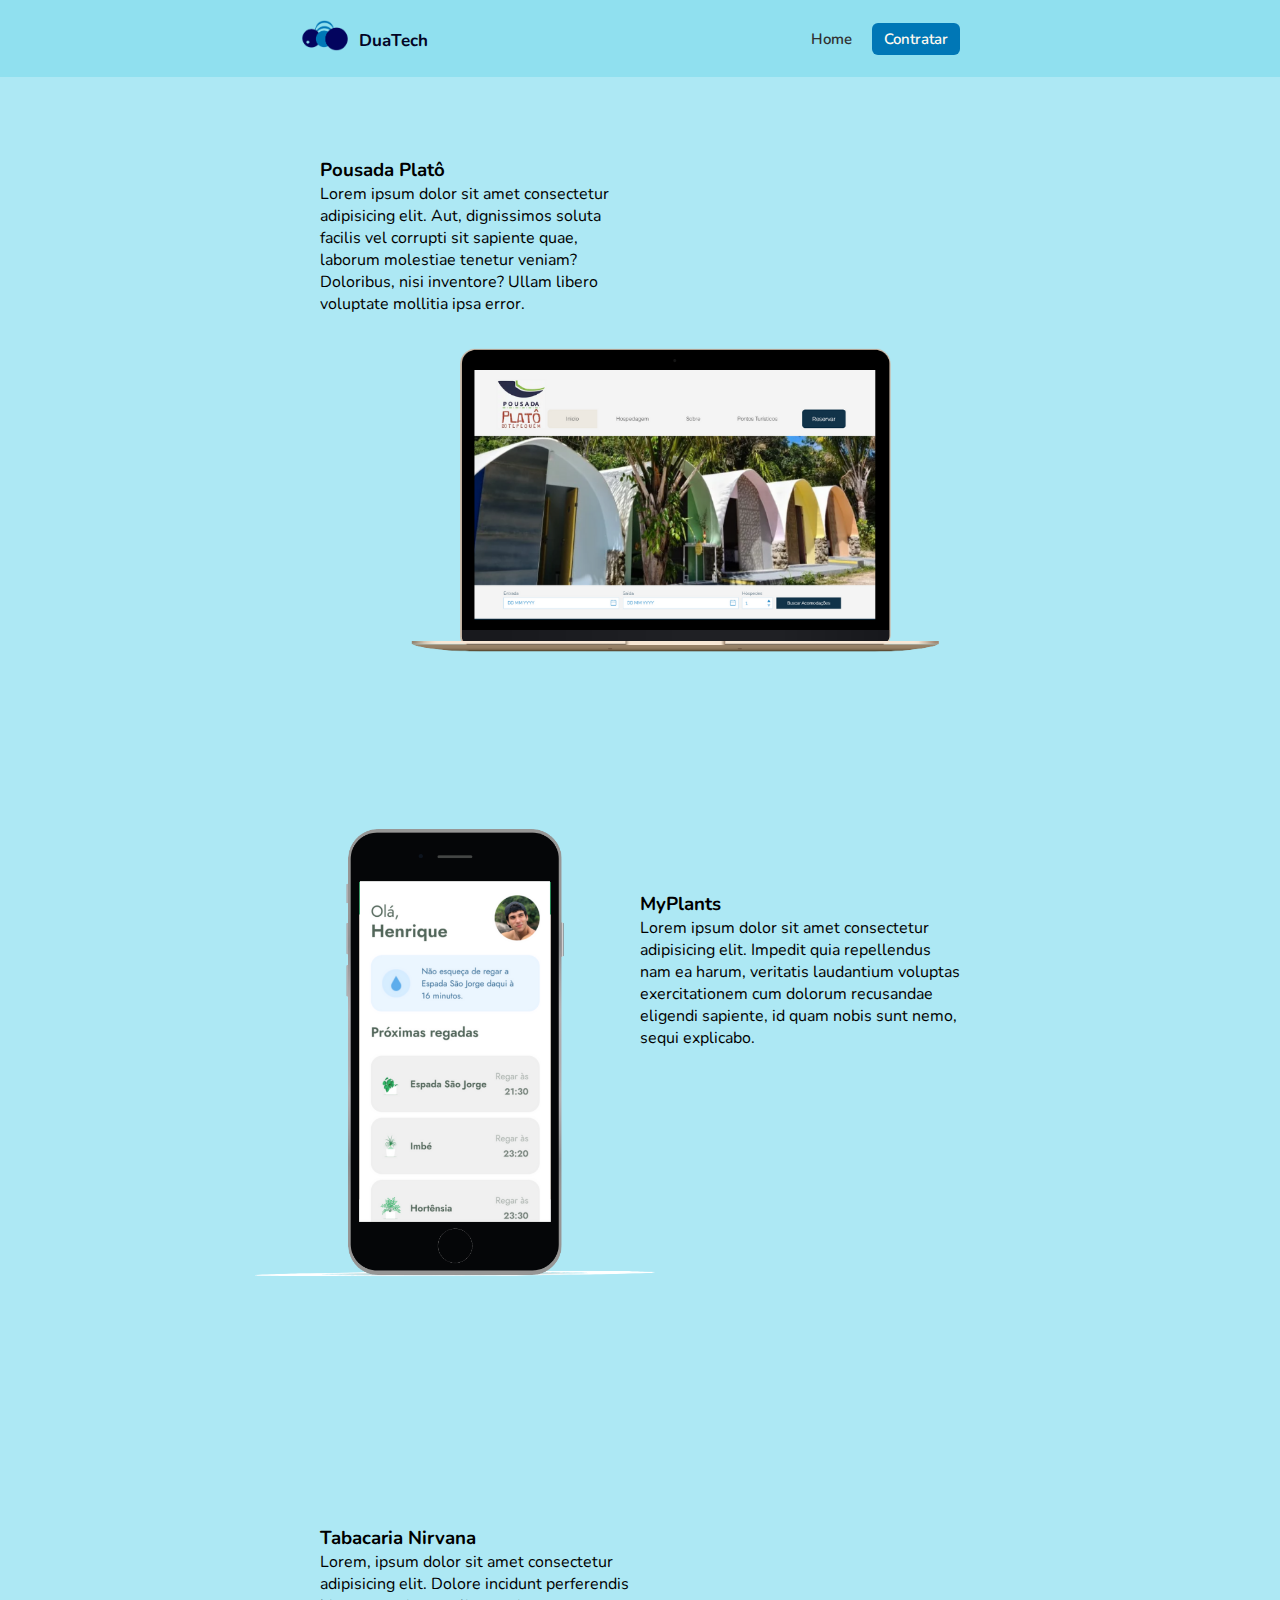
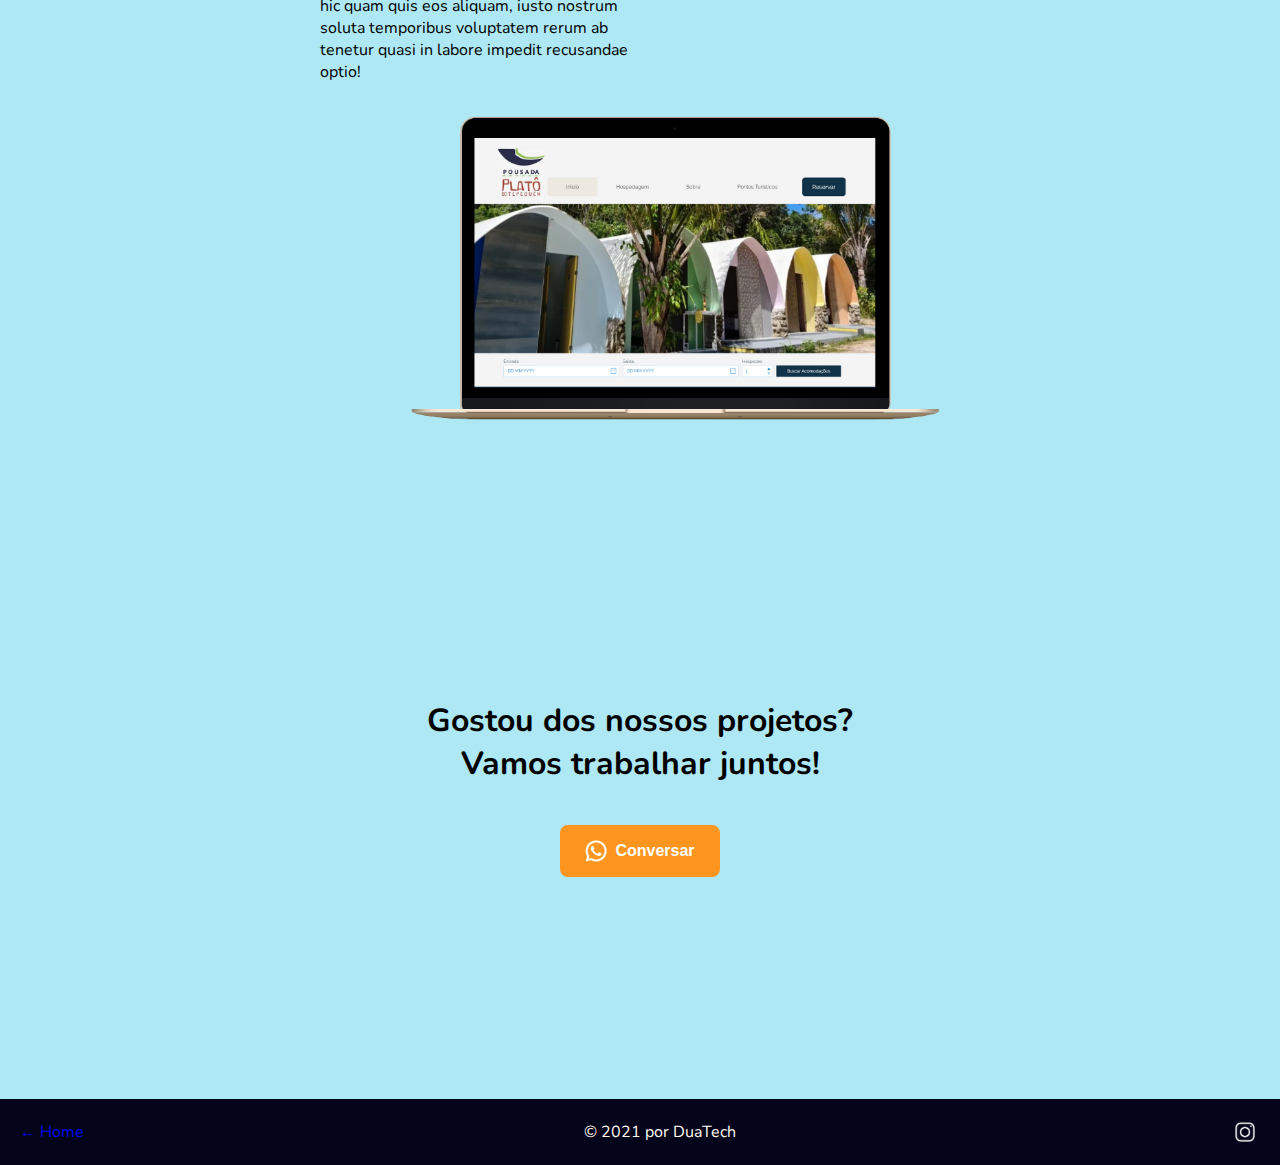
<file: portfolio.html>
<!DOCTYPE html>
<html lang="pt-br">
<head>
    <meta charset="UTF-8">
    <meta http-equiv="X-UA-Compatible" content="IE=edge">
    <meta name="viewport" content="width=device-width, initial-scale=1.0">

    <link rel="stylesheet" href="/styles/global.css">
    <link rel="stylesheet" href="./styles/header.css">
    <link rel="stylesheet" href="/styles/portfolio.css">
    <link rel="stylesheet" href="/styles/footer.css">
    <link rel="stylesheet" href="./styles/responsivity.css">

    <link rel="preconnect" href="https://fonts.googleapis.com">
    <link rel="preconnect" href="https://fonts.gstatic.com" crossorigin>
    <link href="https://fonts.googleapis.com/css2?family=Nunito:wght@300;400;700&display=swap" rel="stylesheet">



    <link rel="shortcut icon" href="/public/images/favicon.ico" type="image/x-icon">
    <title>Portfólio</title>
</head>
<body>

    <header>
        <div>
            <a href="/" style="text-decoration: none;">
                <img src="/public/images/duax-logo.png" alt="Logo Duax" width="50">
                <span><strong>DuaTech</strong></span>
            </a>
        </div>
        <ul>
            <li><a href="/index.html">Home</a></li>
            <li><a href="https://api.whatsapp.com/send?phone=5595981164726&text=Ol%C3%A1%2C%20gostaria%20de%20saber%20mais%20sobre%20os%20servi%C3%A7os%20da%20Duax!"
                    target="_blank"><button>Contratar</button></a></li>
        </ul>
    </header>

    <section id="portfolio">
            <ul>
                <li id="pousadaPlato">
                    <h3>Pousada Platô</h3>
                    <p>Lorem ipsum dolor sit amet consectetur adipisicing elit. Aut, dignissimos soluta facilis vel
                        corrupti sit sapiente quae, laborum molestiae tenetur veniam? Doloribus, nisi inventore? Ullam
                        libero voluptate mollitia ipsa error.</p>
                        <img id="mockup-pousada" src="/public/images/mockup-pousada-plato.png" alt="mockup-pousada-plato">
                </li>
                <li id="myPlants">
                    <h3>MyPlants</h3>
                    <p>Lorem ipsum dolor sit amet consectetur adipisicing elit. Impedit quia repellendus nam ea harum,
                        veritatis laudantium voluptas exercitationem cum dolorum recusandae eligendi sapiente, id quam
                        nobis sunt nemo, sequi explicabo.</p>
                        <img id="mockup-myplants" src="/public/images/mockup-my-plants.png" alt="mockup-my-plants">
                </li>
                <li id="nirvanaExperience">
                    <h3>Tabacaria Nirvana</h3>
                    <p>Lorem, ipsum dolor sit amet consectetur adipisicing elit. Dolore incidunt perferendis hic quam
                        quis eos aliquam, iusto nostrum soluta temporibus voluptatem rerum ab tenetur quasi in labore
                        impedit recusandae optio!</p>
                        <img id="mockup-pousada" src="/public/images/mockup-pousada-plato.png" alt="mockup-pousada-plato">
                </li>
            </ul>
        </section>

        <section id="call-to-action">
            <h1>Gostou dos nossos projetos?<br> Vamos trabalhar juntos!</h1>

            <a href="https://api.whatsapp.com/send?phone=5595981164726&text=Ol%C3%A1%2C%20estou%20precisando%20de%20um%20desenvolvedor%2C%20est%C3%A1%20dispon%C3%ADvel%20para%20conversar%20no%20momento%3F"
                target="_blank">
                <button>
                    <div id="content-button">
                        <img src="/public/images/whats-white.png" alt="whats" width="24">
                        <p>Conversar</p>
                    </div>
                </button>
            </a>
        </section>

        <footer>
            <div class="space">
                <p><a href="/">&larr; Home</a></p>
            </div>
    
            <div>
                <p id="copy-right">&copy; 2021 por DuaTech</p>
            </div>
    
            <div id="end" class="space">
                <a href="#">
                    <img src="/public/images/instagram-white.png" alt="instagram" width="20">
                </a>
            </div>
        </footer>
</body>
</html>
</file>
<file: styles/global.css>
* {
    margin: 0px;
    padding: 0px;
}

body {
    font-family: 'Nunito', sans-serif;
}

section {
    padding: 20px;
    height: 300px;
    text-align: center;
    justify-content: center;
}
</file>
<file: styles/header.css>
header {
    display: flex;
    flex-direction: row;
    justify-content: space-between;
    background-color: #90e0ef;
    padding: 20px;
    font-family: 'Nunito', sans-serif;
}
header strong {
    font-size: 17px;
    position: relative;
    bottom: 5px;
    margin-left: 5px;
    color: #030425;
}

header div {
    align-items: center;
    justify-content: center;
}

header ul {
    display: flex;
    flex-direction: row;
    /* Temporariamente */
}

header ul li {
    display: flex;
    justify-content: center;
    align-items: center;
    margin-right: 20px;
}

header ul li a {
    text-decoration: none;
    color: rgb(49, 49, 49);
    font-weight: 600;
    font-size: 15px;
    font-family: 'Nunito', sans-serif;
}

header ul li a:hover {
    text-decoration: underline;
    transition: 0.5s;
}

header button {
    padding: 6px 12px;
    border-radius: 6px;
    border: 0px;
    background-color: #0077B6;
    color: floralwhite;
    text-decoration: none;
    font-weight: 600;
    font-size: 15px;
    font-family: 'Nunito', sans-serif;
}

header button:hover{
    cursor: pointer;
    background-color: #03045E;
    color: #fff;
    transition-duration: 0.5s;
}
</file>
<file: styles/portfolio.css>
#portfolio {
    height: fit-content;
    background-color: #ADE8F4;
    padding-top: 60px;
}

#portfolio h2 {
    padding-bottom: 30px;
    margin-bottom: 80px;
}

#portfolio ul li {
    margin-top: 20px;
    list-style-type: none;
    margin-bottom: 20px;
}

#portfolio ul #pousadaPlato {
    text-align: left;
    padding-right: 50%;
}

#mockup-pousada {
    width: 550px;
    position: relative;
    left: 80px;
    bottom: 90px;
}

#portfolio ul #myPlants {
    text-align: left;
    padding-left: 50%;
}

#mockup-myplants {
    width: 450px;
    position: relative;
    right: 410px;
    bottom: 220px;
}

#portfolio ul #nirvanaExperience {
    text-align: left;
    padding-right: 50%;
}

/* Call to action */

#call-to-action {
    background-color: #ADE8F4;
    height: 380px;
}

#call-to-action button {
    width: 400;
    padding-left: 25px;
    padding-right: 25px;
    padding-top: 15px;
    padding-bottom: 15px;
    margin-top: 40px;
    border-radius: 8px;
    border-style: none;
    background-color: #FD951F;
    justify-content: center;
    align-items: center;
    text-align: center;
}

#call-to-action button img {
    width: 22px;
}

#call-to-action #content-button {
    display: flex;
    flex-direction: row;
    align-items: center;
}

#call-to-action button p {
    color: rgb(255, 255, 255);
    font-weight: 600;
    font-size: 1.2em;
    margin-left: 8px;
}

#call-to-action button:hover {
    cursor: pointer;
    background-color: #018613;
    transition-duration: 0.5s;
}

#call-to-action img {
    position: relative;
}
</file>
<file: styles/footer.css>
footer {
    padding: 20px;
    display: flex;
    flex-direction: row;
    justify-content: space-between;
    align-items: center;
    color: floralwhite;
    background-color: #04041b;
}

footer #space {
    width: 50px;
    visibility: hidden;
}

footer a {
    text-decoration: none;
}

footer a:hover {
    color: #FD951F;
    transition-duration: 0.5s;
    cursor: pointer;
}

footer img {
    position: relative;
    top: 3px;
    margin-right: 5px;
}
</file>
<file: styles/responsivity.css>
/* Mobile */
@media screen and (min-width: 0px) {

    header {
        padding-left: 20px;
        padding-right: 20px;
    }
    
    #welcome {
        padding-right: 20px;
    }

    #services ul {
        width: 400px;
    }

    .cover {
        left: 50px;
    }

    #about {
        padding-left: 20px;
    }

    #portfolio ul #pousadaPlato, #nirvanaExperience {
        padding-left: 20px;
    }
    
    #portfolio ul #myPlants {
        padding-right: 20px;
    }
    
    #gif {
        left: 0px;
    }
}
    


/* Tela zero */
@media screen and (min-width: 680px) {

    header {
        padding-left: 50px;
        padding-right: 50px;
    }
    
    #welcome {
        padding-right: 50px;
    }

    #services ul {
        width: initial;
    }

    .cover {
        left: 200px;
    }
    
    #about {
        padding-left: 50px;
    }

    #portfolio ul #pousadaPlato, #nirvanaExperience {
        padding-left: 50px;
    }
    
    #portfolio ul #myPlants {
        padding-right: 50px;
    }

    
    #gif {
        left: 0px;
    }
}
    

/* Primeira tela */
@media screen and (min-width: 768px) {

    header {
        padding-left: 100px;
        padding-right: 100px;
    }

    #welcome {
        padding-right: 100px;
    }

    #about {
        padding-left: 100px;
    }

    .cover {
        width: 420px;
        height: 240px;
        left: 200px;
    }

    #portfolio ul #pousadaPlato, #nirvanaExperience {
        padding-left: 100px;
    }

    #portfolio ul #myPlants {
        padding-right: 100px;
    }

    #gif {
        left: 0px;
    }
}

/* Segunda tela */
@media screen and (min-width: 1000px) {

    header {
        padding-left: 200px;
        padding-right: 200px;
    }
    
    #welcome {
        padding-right: 200px;
    }
    
    #about {
        padding-left: 200px;
    }

    .cover {
        width: 455px;
        height: 260px;
        left: 200px;
    }
    
    #portfolio ul #pousadaPlato, #nirvanaExperience {
        padding-left: 200px;
    }
    
    #portfolio ul #myPlants {
        padding-right: 200px;
    }

    #gif {
        visibility: visible;
        left: 530px;
    }
}

/* Terceira tela */
@media screen and (min-width: 1200px) {
    
    header {
        padding-left: 300px;
        padding-right: 300px;
    }
    
    #welcome {
        padding-right: 300px;
    }
    
    #about {
        padding-left: 300px;
    }

    .cover {
        width: 490px;
        height: 280px;
        left: 200px;
    }
    
    #portfolio ul #pousadaPlato, #nirvanaExperience {
        padding-left: 300px;
    }
    
    #portfolio ul #myPlants {
        padding-right: 300px;
    }

    #gif {
        visibility: visible;
        left: 530px;
    }
}

/* Quarta tela */
@media screen and (min-width: 1400px) {
    
    header {
        padding-left: 400px;
        padding-right: 400px;
    }
    
    #welcome {
        padding-right: 360px;
    }
    
    #about {
        padding-left: 400px;
    }

    .cover {
        width: 525px;
        height: 300px;
        left: 200px;
    }
    
    #portfolio ul #pousadaPlato, #nirvanaExperience {
        padding-left: 400px;
    }
    
    #portfolio ul #myPlants {
        padding-right: 400px;
    }

    #gif {
        visibility: visible;
        left: 530px;
    }

}

/* Quinta Tela */
@media screen and (min-width: 1480px) {
    
    header {
        padding-left: 400px;
        padding-right: 400px;
    }
    
    #welcome {
        padding-right: 380px;
    }
    
    #about {
        padding-left: 380px;
    }

    .cover {
        width: 525px;
        height: 300px;
        left: 200px;
    }
    
    #portfolio ul #pousadaPlato, #nirvanaExperience {
        padding-left: 450px;
    }
    
    #portfolio ul #myPlants {
        padding-right: 450px;
    }

    #gif {
        visibility: visible;
        left: 530px;
    }
}
</file>
